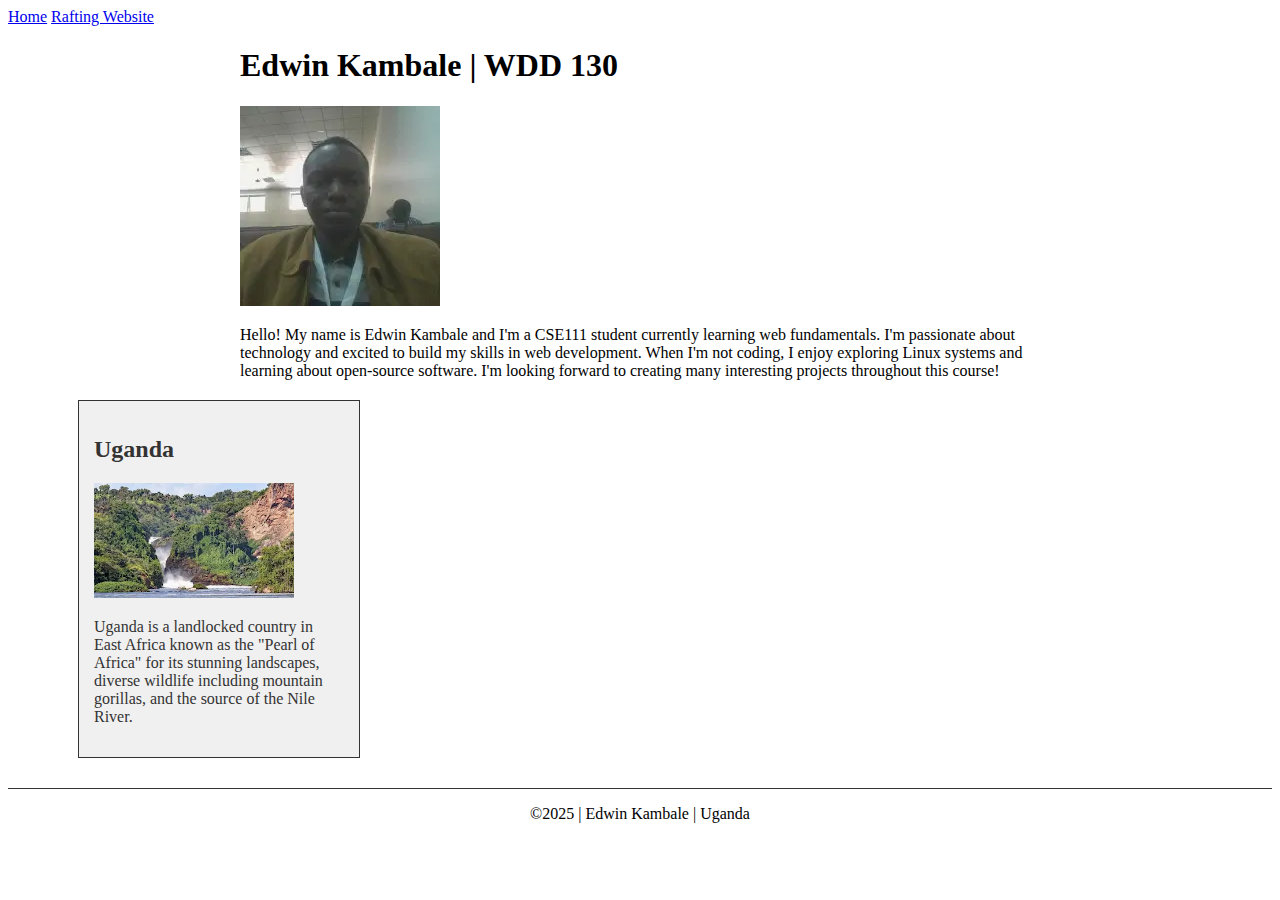
<file: index.html>
<!DOCTYPE html>
<html lang="en">
<head>
    <meta charset="UTF-8">
    <meta name="viewport" content="width=device-width, initial-scale=1.0">
    <meta name="description" content="Edwin Kambale. CSE111 student. Web Fundamentals. | WDD 130">
    <meta name="author" content="Edwin Kambale">
    <title>Edwin Kambale | WDD 130</title>
    <link rel="stylesheet" href="styles.css">
</head>
<body>
    <header>
        <nav>
            <a href="#">Home</a>
            <a href="wwr/">Rafting Website</a>
        </nav>
    </header>
    <main>
        <h1>Edwin Kambale | WDD 130</h1>
        <img src="images/kambale.webp" alt="Profile picture of Edwin Kambale" width="200">
        <p>Hello! My name is Edwin Kambale and I'm a CSE111 student currently learning web fundamentals. I'm passionate about technology and excited to build my skills in web development. When I'm not coding, I enjoy exploring Linux systems and learning about open-source software. I'm looking forward to creating many interesting projects throughout this course!</p>
    </main>
    <aside>
        <h2>Uganda</h2>
        <img src="images/uganda.webp" alt="Picture representing Uganda" width="200">
        <p>Uganda is a landlocked country in East Africa known as the "Pearl of Africa" for its stunning landscapes, diverse wildlife including mountain gorillas, and the source of the Nile River.</p>
    </aside>
    <footer>
        <p>&copy2025 | Edwin Kambale | Uganda</p>
    </footer>
</body>
</html>
</file>
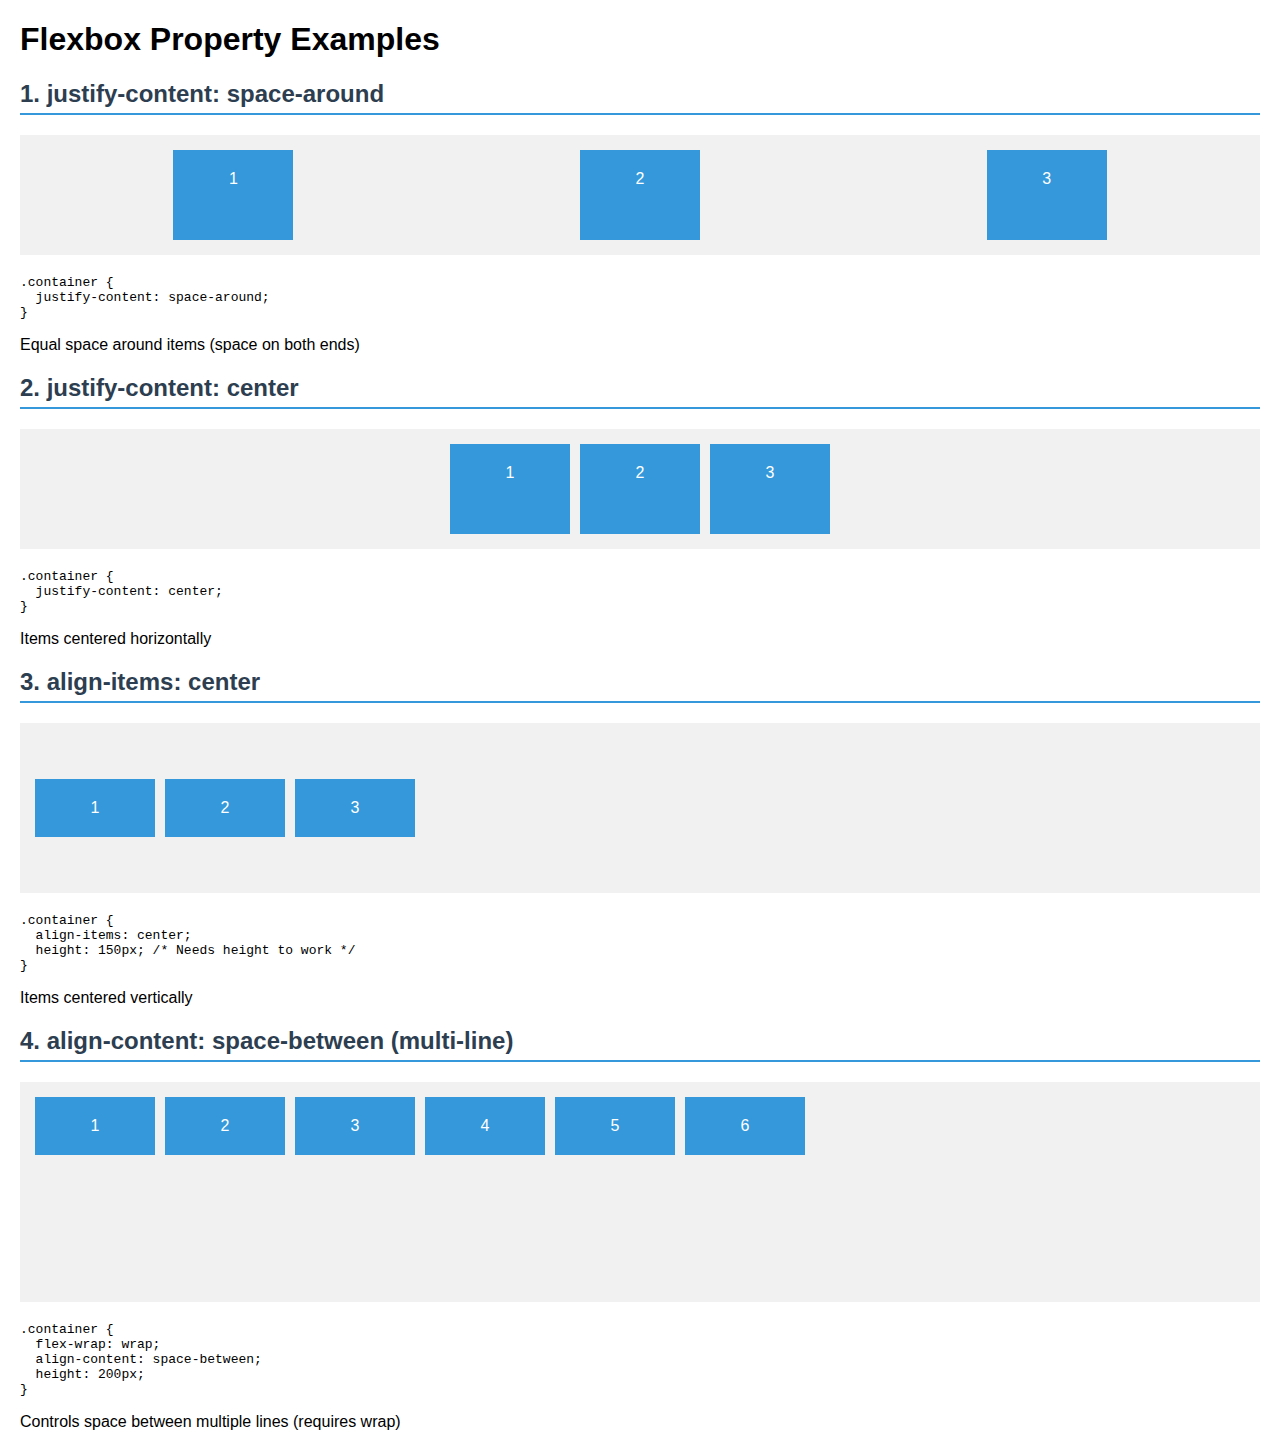
<file: tryout.html>
<!DOCTYPE html>
<html lang="en">
<head>
  <meta charset="UTF-8">
  <meta name="viewport" content="width=device-width, initial-scale=1.0">
  <title>Flexbox Visual Guide</title>
  <style>
    /* Base Styles */
    body {
      font-family: Arial, sans-serif;
      margin: 20px;
    }
    h2 {
      color: #2c3e50;
      border-bottom: 2px solid #3498db;
      padding-bottom: 5px;
    }
    .container {
      display: flex;
      background-color: #f1f1f1;
      margin: 20px 0;
      padding: 10px;
      min-height: 100px;
    }
    .item {
      background-color: #3498db;
      color: white;
      padding: 20px;
      margin: 5px;
      width: 80px;
      text-align: center;
    }

    /* Flexbox Examples */
    .space-around {
      justify-content: space-around;
    }
    .center {
      justify-content: center;
    }
    .align-center {
      align-items: center;
      height: 150px;
    }
    .align-content {
      flex-wrap: wrap;
      align-content: space-between;
      height: 200px;
    }
  </style>
</head>
<body>

  <h1>Flexbox Property Examples</h1>

  <!-- Example 1: justify-content: space-around -->
  <h2>1. justify-content: space-around</h2>
  <div class="container space-around">
    <div class="item">1</div>
    <div class="item">2</div>
    <div class="item">3</div>
  </div>
  <pre><code>.container {
  justify-content: space-around;
}</code></pre>
  <p>Equal space around items (space on both ends)</p>

  <!-- Example 2: justify-content: center -->
  <h2>2. justify-content: center</h2>
  <div class="container center">
    <div class="item">1</div>
    <div class="item">2</div>
    <div class="item">3</div>
  </div>
  <pre><code>.container {
  justify-content: center;
}</code></pre>
  <p>Items centered horizontally</p>

  <!-- Example 3: align-items: center -->
  <h2>3. align-items: center</h2>
  <div class="container align-center">
    <div class="item">1</div>
    <div class="item">2</div>
    <div class="item">3</div>
  </div>
  <pre><code>.container {
  align-items: center;
  height: 150px; /* Needs height to work */
}</code></pre>
  <p>Items centered vertically</p>

  <!-- Example 4: align-content (multi-line) -->
  <h2>4. align-content: space-between (multi-line)</h2>
  <div class="container align-content">
    <div class="item">1</div>
    <div class="item">2</div>
    <div class="item">3</div>
    <div class="item">4</div>
    <div class="item">5</div>
    <div class="item">6</div>
  </div>
  <pre><code>.container {
  flex-wrap: wrap;
  align-content: space-between;
  height: 200px;
}</code></pre>
  <p>Controls space between multiple lines (requires wrap)</p>

</body>
</html>
</file>
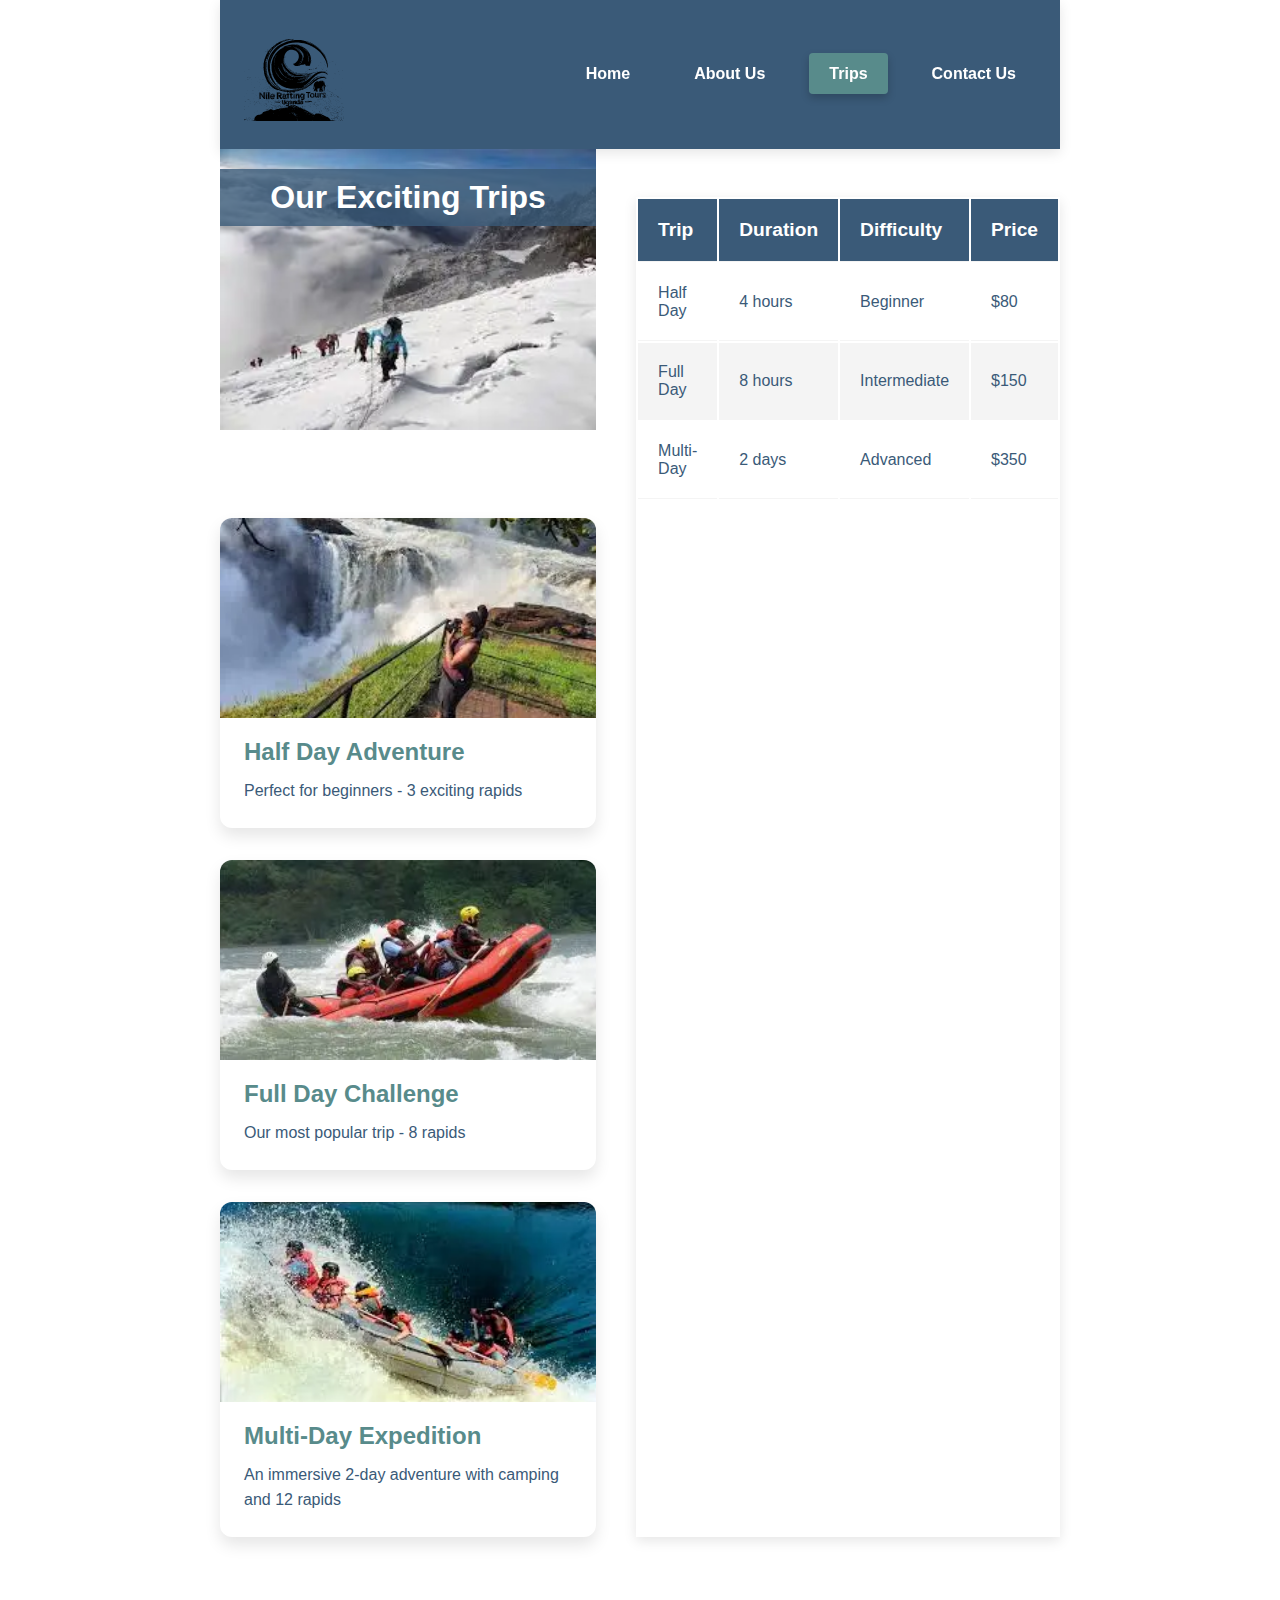
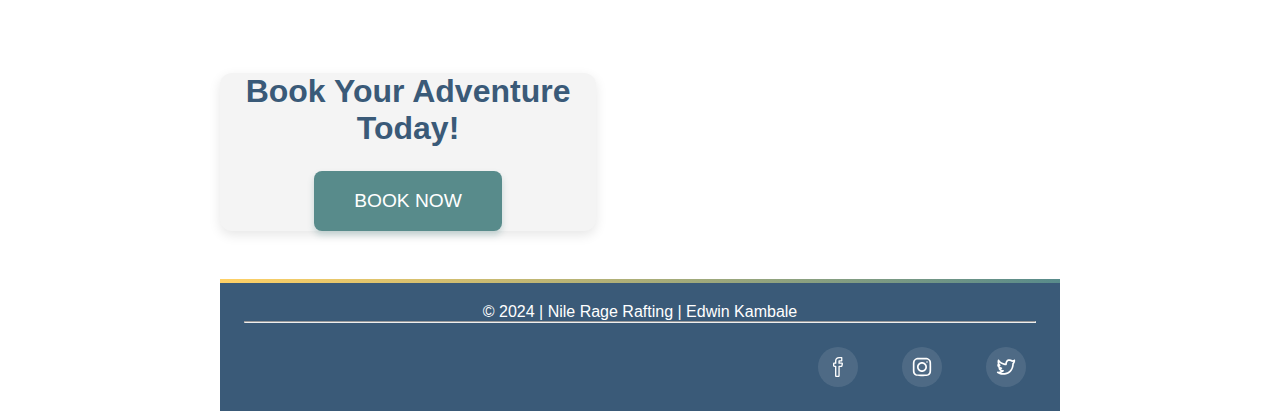
<file: wwr/trips.html>
<!DOCTYPE html>
<html lang="en-US">
<head>
  <meta charset="UTF-8">
  <meta name="viewport" content="width=device-width, initial-scale=1.0">
  <meta name="description" content="Explore Nile Rage Rafting’s exciting trips on the Nile River, including half-day, full-day, and multi-day adventures with detailed pricing and booking options.">  <meta name="author" content="Edwin Kambale">
  <title>Our Trips | Nile Rage Rafting</title>
  <link rel="stylesheet" href="styles/rafting.css">
</head>
<body>
  <header class="header">
    <div class="logo-container">
      <a href="index.html">
        <img src="images/logo.svg" alt="Nile Rage Rafting Logo" width="150">
      </a>
    </div>
    <nav>
      <ul>
        <li><a href="index.html">Home</a></li>
        <li><a href="about.html">About Us</a></li>
        <li><a href="trips.html" class="active">Trips</a></li>
        <li><a href="contact.html">Contact Us</a></li>
      </ul>
    </nav>
  </header>

  <main class="trips-main main">
    <div class="hero">
      <img src="images/rapid1.webp" alt="Rafting Adventure" loading="lazy">
      <h1>Our Exciting Trips</h1>
    </div>
    <section class="trips">
      <div class="trip">
        <img src="images/rapid3.webp" alt="Half Day Adventure" loading="lazy">
        <h3>Half Day Adventure</h3>
        <p>Perfect for beginners - 3 exciting rapids</p>
      </div>
      <div class="trip">
        <img src="images/trip02.webp" alt="Full Day Challenge" loading="lazy">
        <h3>Full Day Challenge</h3>
        <p>Our most popular trip - 8 rapids</p>
      </div>
      <div class="trip">
        <img src="images/trip03.webp" alt="Multi-Day Expedition" loading="lazy">
        <h3>Multi-Day Expedition</h3>
        <p>An immersive 2-day adventure with camping and 12 rapids</p>
      </div>
    </section>
    <section class="trip-table">
      <table>
        <thead>
          <tr>
            <th>Trip</th>
            <th>Duration</th>
            <th>Difficulty</th>
            <th>Price</th>
          </tr>
        </thead>
        <tbody>
          <tr>
            <td>Half Day</td>
            <td>4 hours</td>
            <td>Beginner</td>
            <td>$80</td>
          </tr>
          <tr>
            <td>Full Day</td>
            <td>8 hours</td>
            <td>Intermediate</td>
            <td>$150</td>
          </tr>
          <tr>
            <td>Multi-Day</td>
            <td>2 days</td>
            <td>Advanced</td>
            <td>$350</td>
          </tr>
        </tbody>
      </table>
    </section>
    <section class="cta">
      <h2>Book Your Adventure Today!</h2>
      <a href="contact.html" class="button">Book Now</a>
    </section>
  </main>

  <footer class="footer">
    <div class="footer-content">
      <p>&copy; <span id="year">2024</span> | Nile Rage Rafting | Edwin Kambale</p>
      
      <div class="divider"><hr></div> 
      
      <nav class="socialmedia">
        <a href="https://facebook.com" aria-label="Facebook">
          <img src="images/facebook.svg" alt="Facebook icon">
        </a>
        <a href="https://instagram.com" aria-label="Instagram">
          <img src="images/instagram.svg" alt="Instagram icon">
        </a>
        <a href="https://twitter.com" aria-label="Twitter">
          <img src="images/twitter.svg" alt="Twitter icon">
        </a>
      </nav>
    </div>
  </footer>

</body>
</html>
</file>
<file: styles.css>
main {
    width: 800px;
    margin: 0 auto;
}

main img {
    width: 200px;
}

aside {
    width: 250px;
    margin: 20px;
    border: 1px solid #333;
    padding: 15px;
    background-color: #f0f0f0;
    color: #333;
    position: relative;
    left: 50px;
}

aside img {
    width: 200px;
    height: auto;
}

p {
    padding: 0;
}

footer {
    margin-top: 30px;
    border-top: 1px solid #333;
    text-align: center;
}
</file>
<file: wwr/styles/rafting.css>
:root {
    --primary-color: #3A5A78;  /* Dark Blue */
    --secondary-color: #588B8B;  /* Teal */
    --accent1-color: #FFD166;  /* Yellow */
    --accent2-color: #F4F4F4;  /* Light Gray */
    --heading-font: "Bebas Neue", sans-serif;
    --body-font: "Roboto", sans-serif;

  }

  header, main, footer {
    width: 100%;
    max-width: 840px; /* Limit the width for larger screens */
    margin: 0 auto;
  }
  
  * {
    margin: 0;
    padding: 0;
    box-sizing: border-box;
  }
  
  body {
    font-family: var(--body-font);
    color: var(--primary-color);
  }
  
  /* HEADER GRID LAYOUT */
  header {
    background-color: var(--primary-color);
    padding: 1.5rem; /* Match main and footer */
    display: grid;
    grid-template-columns: 150px 1fr;
    align-items: center;
    gap: 2rem;
    box-shadow: 0 4px 12px rgba(0,0,0,0.1);
    position: sticky;
    top: 0;
    z-index: 100;
  }

  .logo-container img {
    transition: transform 0.3s ease;
  }
  
  .logo-container:hover img {
    transform: rotate(-5deg) scale(1.05);
  }
  
  header img {
    width: 100px;
  }
  
  /* NAV FLEX LAYOUT */
  nav {
    display: flex;
    justify-content: flex-end;
    margin-top: 0;
    gap: 20px;

  }
  
  nav a {
    color: white;
    text-decoration: none;
    font-weight: 700;
    padding: 0.75rem 1.25rem;
    border-radius: 50px;
    transition: all 0.3s cubic-bezier(0.25, 0.8, 0.25, 1);
    position: relative;
    overflow: hidden;
  }

  nav a::before {
    content: '';
    position: absolute;
    bottom: 0;
    left: 0;
    width: 100%;
    height: 2px;
    background: var(--accent1-color);
    transform: scaleX(0);
    transition: transform 0.3s ease;
  }

  nav a:hover::before {
    transform: scaleX(1);
  }

  nav a:hover {
    background-color: var(--accent1-color);
    color: var(--primary-color);
    border-radius: 4px;
  }

  /* Active state for current page */
nav a.active {
  background-color: var(--secondary-color);
  border-radius: 4px;
  box-shadow: 0 4px 8px rgba(0, 0, 0, 0.2);
}

  
  h1, h2 {
    font-family: var(--heading-font);
    color: var(--secondary-color);
  }
  
  .hero {
    position: relative;
  }
  
  .hero img {
    display: block;
    width: 100%;
    height: auto;
  }
  
  h1 {
    position: absolute;
    top: 20px;
    width: 100%;
    text-align: center;
    background-color: rgba(58, 90, 120, 0.8);
    color: white;
    padding: 10px;
  }
  
  /* .hero article {
    position: absolute;
    bottom: 20px;
    right: 20px;
    width: 300px;
    background-color: rgba(255, 209, 102, 0.9);
    padding: 10px;
  }
  
  .hero article img {
    float: right;
    width: 100px;
    margin-left: 10px;
  } */
  
  section {
    margin: 20px 0;
  }
  
  footer {
    background: var(--primary-color);
    color: white;
    padding: 1.5rem; /* Match main and header */
    text-align: center;
    position: relative;
    overflow: hidden;
  }

  .footer-content {
    position: relative;
    z-index: 2;
  }
  
  footer::before {
    content: '';
    position: absolute;
    top: 0;
    left: 0;
    right: 0;
    height: 4px;
    background: linear-gradient(to right, var(--accent1-color), var(--secondary-color));
  }

  .divider {
    grid-column: 1 / -1;
  }

  .socialmedia {
    display: flex;
    justify-content: flex-end;
    gap: 1.5rem;
    margin-top: 1.5rem;
  }
  
  .socialmedia a {
    text-decoration: none;
    margin: 0 10px;
    display: flex;
    align-items: center;
    justify-content: center;
    width: 40px;
    height: 40px;
    background: rgba(255,255,255,0.1);
    border-radius: 50%;
    transition: all 0.3s ease;
  }

  .socialmedia a:hover {
    background: var(--accent1-color);
    transform: translateY(-3px) rotate(10deg);
  }

  .socialmedia img {
    width: 20px;
    height: 20px;
    filter: brightness(0) invert(1);
    transition: transform 0.3s ease;
  }

  .socialmedia img:hover {
    transform: scale(1.1);
  }
  
  /* Reset list styles for nav */
  nav ul {
    list-style: none;
    display: flex;
    gap: 1.5rem;
    margin: 0;
    padding: 0;
    justify-content: flex-end;
  }

/* HISTORY SECTION */

.history {
  display: grid;
  grid-template-columns: 1fr 1fr;
  gap: 3rem;
  padding: 4rem 0;
  background: linear-gradient(to bottom, var(--accent2-color) 0%, white 100%);
}

.history h2 {
  grid-column: 1 / -1;
  text-align: center;
  font-size: 2.5rem;
  color: var(--primary-color);
  text-shadow: 2px 2px 4px rgba(0,0,0,0.1);
}

.history p {
  background: white;
  padding: 2rem;
  border-radius: 12px;
  box-shadow: 0 8px 16px rgba(0,0,0,0.1);
  font-size: 1.1rem;
  line-height: 1.6;
  position: relative;
  transition: transform 0.3s ease;
}

.history p:hover {
  transform: translateY(-5px);
}

.history p::after {
  content: '';
  position: absolute;
  bottom: -10px;
  left: 5%;
  width: 90%;
  height: 10px;
  background: var(--accent1-color);
  filter: blur(10px);
  z-index: -1;
  opacity: 0.7;
  transition: all 0.3s ease;
}

.history p:hover::after {
  bottom: -15px;
  opacity: 0.9;
}

.history::before {
  content: "";
  background: url('images/history-timeline.svg') center/contain no-repeat;
  height: 100px;
  grid-column: 1 / -1;
}

/* GALLERY/ADVENTURES SECTION */

.gallery {
  padding: 4rem 0;
  background: var(--accent2-color);
}

.gallery h2 {
  text-align: center;
  font-size: 2.5rem;
  margin-bottom: 3rem;
  color: var(--primary-color);
}

.rapids-grid {
  display: grid;
  grid-template-columns: repeat(auto-fit, minmax(180px, 1fr));
  gap: 1.5rem;
  padding: 0 2rem;
}

figure {
  margin: 0;
  border-radius: 12px;
  overflow: hidden;
  box-shadow: 0 8px 16px rgba(0,0,0,0.1);
  transition: all 0.3s ease;
  position: relative;
}

figure:hover {
  transform: translateY(-8px);
  box-shadow: 0 12px 24px rgba(0,0,0,0.15);
}

figure img {
  width: 100%;
  height: 180px;
  object-fit: cover;
  transition: transform 0.5s ease;
}

figure:hover img {
  transform: scale(1.1);
}

figcaption {
  position: absolute;
  bottom: 0;
  left: 0;
  right: 0;
  background: rgba(88, 139, 139, 0.9);
  color: white;
  padding: 1rem;
  font-size: 1.1rem;
  text-align: center;
  transform: translateY(100%);
  transition: transform 0.3s ease;
}

figcaption em {
  color: var(--accent1-color);
  font-style: normal;
}

figure:hover figcaption {
  transform: translateY(0);
}

/* Responsive adjustments */
@media (max-width: 768px) {
  header {
    grid-template-columns: 1fr;
    text-align: center;
    gap: 10px;
  }
  
  nav {
    justify-content: center;
  }
  
  nav ul {
    flex-wrap: wrap;
    justify-content: center;
  }

  .history {
    grid-template-columns: 1fr;
    padding: 2rem 1rem;
  }
  
  .rapids-grid {
    grid-template-columns: repeat(2, 1fr);
  }

}

a:focus, button:focus {
  outline: 2px solid var(--accent1-color);
  outline-offset: 3px;
}

/* Focus states for accessibility */
a:focus, button:focus {
  outline: 2px solid var(--accent1-color);
  outline-offset: 3px;
}

/* Skip to content link */
.skip-link {
  position: absolute;
  left: -9999px;
  top: 0;
  background: var(--accent1-color);
  color: var(--primary-color);
  padding: 1rem;
  z-index: 1000;
}

.skip-link:focus {
  left: 0;
}


/* ===== CONTACT FORM ENHANCEMENTS ===== */
.contact-form {
  width: 90%;
  max-width: 600px;
  margin: 2rem auto;
  padding: 2rem;
  background: white;
  border-radius: 12px;
  box-shadow: 0 8px 24px rgba(58, 90, 120, 0.1);
  transition: transform 0.3s ease, box-shadow 0.3s ease;
}


.contact-form:hover {
  transform: translateY(-5px);
  box-shadow: 0 12px 28px rgba(58, 90, 120, 0.15);
}

.form-group {
  margin-bottom: 1.8rem;
  position: relative;
}

.form-group label {
  display: block;
  margin-bottom: 0.6rem;
  font-weight: 700;
  color: var(--primary-color);
  font-size: 1.1rem;
}

.form-group input[type="text"],
.form-group input[type="email"],
.form-group textarea {
  width: 100%;
  padding: 1rem;
  border: 2px solid var(--accent2-color);
  border-radius: 8px;
  font-family: var(--body-font);
  transition: all 0.3s cubic-bezier(0.25, 0.8, 0.25, 1);
  background: rgba(244, 244, 244, 0.5);
}

.form-group input[type="text"]:focus,
.form-group input[type="email"]:focus,
.form-group textarea:focus {
  border-color: var(--secondary-color);
  background: white;
  outline: none;
  box-shadow: 0 0 0 3px rgba(88, 139, 139, 0.2);
}

.form-group textarea {
  min-height: 150px;
  resize: vertical;
}

/* RADIO BUTTON ENHANCEMENTS */
.radio-group {
  display: flex;
  gap: 1.5rem;
  margin: 1rem 0;
}

.radio-group div {
  display: flex;
  align-items: center;
  gap: 0.5rem;
}

input[type="radio"] {
  -webkit-appearance: none;
  appearance: none;
  width: 20px;
  height: 20px;
  border: 2px solid var(--secondary-color);
  border-radius: 50%;
  transition: all 0.3s ease;
  position: relative;
  cursor: pointer;
}

input[type="radio"]:checked {
  background: var(--secondary-color);
  box-shadow: inset 0 0 0 3px white;
}

/* CHECKBOX STYLING */
.form-group:last-of-type {
  display: flex;
  align-items: center;
  gap: 0.8rem;
}

input[type="checkbox"] {
  -webkit-appearance: none;
  appearance: none;
  width: 20px;
  height: 20px;
  border: 2px solid var(--secondary-color);
  border-radius: 4px;
  transition: all 0.3s ease;
  cursor: pointer;
  position: relative;
}

input[type="checkbox"]:checked {
  background: var(--secondary-color);
}

input[type="checkbox"]:checked::after {
  content: "✓";
  position: absolute;
  color: white;
  font-weight: bold;
  left: 50%;
  top: 50%;
  transform: translate(-50%, -50%);
}

/* BUTTON ENHANCEMENT */
.cta-button {
  display: inline-block;
  width: 100%;
  background: var(--secondary-color);
  color: white;
  padding: 1.2rem;
  border: none;
  border-radius: 8px;
  font-family: var(--heading-font);
  font-size: 1.2rem;
  letter-spacing: 1px;
  cursor: pointer;
  transition: all 0.4s cubic-bezier(0.25, 0.8, 0.25, 1);
  text-transform: uppercase;
  box-shadow: 0 4px 6px rgba(88, 139, 139, 0.3);
}

.cta-button:hover {
  background: var(--primary-color);
  transform: translateY(-3px);
  box-shadow: 0 6px 12px rgba(58, 90, 120, 0.3);
}

.cta-button:active {
  transform: translateY(1px);
}

/* FORM VALIDATION */
input:required:invalid, 
textarea:required:invalid {
  border-left: 4px solid #e63946;
}

input:required:valid,
textarea:required:valid {
  border-left: 4px solid #588B8B;
}

/* RESPONSIVE ADJUSTMENTS */
@media (max-width: 768px) {
  .contact-form {
    padding: 1.5rem;
  }
  
  .radio-group {
    flex-direction: column;
    gap: 0.8rem;
  }
}





/* ============================================= */
/* HOME PAGE SPECIFIC STYLES (wwr/index.html) */
/* ============================================= */

/* Hero Section - Full width image */
.home-hero {
  position: relative;
  margin-bottom: 3rem;
}


.home-hero img {
  width: 100%;
  height: 60vh;
  object-fit: cover;
  object-position: center 70%;
}
/* main secton content design */

.home-content {
  display: grid;
  grid-template-columns: 1fr;
  gap: 3rem;
  max-width: 1200px;
  margin: 0 auto;
  padding: 0 1rem; /* Match header, main, footer */
}

@media (min-width: 768px) {
  .home-content {
    grid-template-columns: 1fr 1fr;
  }
}

/* Hero Heading */
.home-hero h1 {
  position: absolute;
  top: 50%;
  left: 50%;
  transform: translate(-50%, -50%);
  background-color: rgba(58, 90, 120, 0.9);
  color: white;
  padding: 1.5rem 3rem;
  font-size: 3rem;
  text-align: center;
  width: 90%;
  max-width: 800px;
  border-radius: 8px;
}

/* Newsletter Form */
.newsletter {
  background-color: var(--accent2-color);
  padding: 3rem 2rem;
  margin: 3rem auto;
  border-radius: 12px;
  max-width: 800px;
}

.newsletter h2 {
  text-align: center;
  margin-bottom: 1.5rem;
  color: var(--primary-color);
}

.newsletter-form {
  display: grid;
  grid-template-columns: 1fr 1fr;
  gap: 1.5rem;
}

.newsletter-form .form-group {
  margin-bottom: 0;
}

/* Call to Action */
.home-cta {
  text-align: center;
  margin: 4rem 0;
}

.home-cta .cta-button {
  display: inline-block;
  padding: 1rem 2.5rem;
  font-size: 1.25rem;
}

/* Grid Content */
.grid-features {
  display: grid;
  grid-template-columns: repeat(auto-fit, minmax(300px, 1fr));
  gap: 2rem;
  margin: 4rem auto;
}

.feature-card {
  background: white;
  border-radius: 12px;
  overflow: hidden;
  box-shadow: 0 8px 16px rgba(0,0,0,0.1);
  transition: transform 0.3s ease;
}

.feature-card:hover {
  transform: translateY(-10px);
}

.feature-card img {
  width: 100%;
  height: 200px;
  object-fit: cover;
}

.feature-content {
  padding: 1.5rem;
}

/* Content Layout - Multi-column design */
.home-content {
  width: 100%;
  display: grid;
  grid-template-columns: 1fr;
  gap: 1rem;
  max-width: 840px;
  margin: 0 auto;
}

@media (min-width: 768px) {
  .home-content {
    grid-template-columns: 1fr 1fr;
  }
}

/* ============================================= */
/* TRIPS PAGE SPECIFIC STYLES (wwr/trips.html) */
/* ============================================= */

/* Call to Action */
.cta {
  text-align: center;
  margin: 3rem auto;
  padding: 2.5rem;
  background-color: var(--accent2-color);
  border-radius: 12px;
  max-width: 800px;
  box-shadow: 0 4px 12px rgba(0, 0, 0, 0.1);
}

.cta .button {
  background: var(--secondary-color);
  color: white;
  padding: 1rem 2rem;
  text-decoration: none;
  border-radius: 8px;
  font-family: var(--heading-font);
  display: inline-block;
}

.cta h2 {
  margin-bottom: 1.5rem;
  font-size: 2rem;
  color: var(--primary-color);
  font-family: var(--heading-font);
}

.cta a.button {
  display: inline-block;
  background: var(--secondary-color);
  color: white;
  padding: 1.2rem 2.5rem;
  border: none;
  border-radius: 8px;
  font-family: var(--heading-font);
  font-size: 1.2rem;
  text-transform: uppercase;
  text-decoration: none;
  transition: all 0.3s ease;
  box-shadow: 0 4px 6px rgba(88, 139, 139, 0.3);
}

.cta a.button:hover {
  background: var(--primary-color);
  transform: translateY(-3px);
  box-shadow: 0 6px 12px rgba(58, 90, 120, 0.3);
}

/* Trip Content with Photos */
.trips {
  display: grid;
  grid-template-columns: repeat(auto-fit, minmax(280px, 1fr));
  gap: 2rem;
  margin: 3rem 0;
}

.trip {
  background: white;
  border-radius: 12px;
  overflow: hidden;
  box-shadow: 0 8px 16px rgba(0, 0, 0, 0.1);
  transition: transform 0.3s ease;
}

.trip:hover {
  transform: translateY(-8px);
  box-shadow: 0 12px 24px rgba(0, 0, 0, 0.15);
}

.trip img {
  width: 100%;
  height: 200px;
  object-fit: cover;
  transition: transform 0.5s ease;
}

.trip:hover img {
  transform: scale(1.05);
}

.trip h3 {
  color: var(--secondary-color);
  font-size: 1.5rem;
  margin: 1rem 1.5rem 0.75rem;
}

.trip p {
  color: var(--primary-color);
  line-height: 1.6;
  padding: 0 1.5rem 1.5rem;
}

/* Trip Table Summary */
.trip-table {
  width: 100%;
  border-collapse: collapse;
  margin: 3rem 0;
  box-shadow: 0 4px 12px rgba(0, 0, 0, 0.1);
  background: white;
}

.trip-table th,
.trip-table td {
  padding: 1.25rem;
  text-align: left;
  border-bottom: 1px solid var(--accent2-color);
}

.trip-table th {
  background-color: var(--primary-color);
  color: white;
  font-family: var(--heading-font);
  font-size: 1.2rem;
}

.trip-table td {
  color: var(--primary-color);
}

.trip-table tr:nth-child(even) {
  background-color: var(--accent2-color);
}

.trip-table tr:hover {
  background-color: rgba(88, 139, 139, 0.15);
}

/* Page Design - Multi-column layout */
.trips-main {
  display: grid;
  grid-template-columns: 1fr;
  gap: 2.5rem;
  max-width: 840px;
  margin: 0 auto;
}

.trips, .trip-table, .cta, .newsletter, .grid-features {
  padding: 0; /* Remove side padding to align with container */
  margin: 3rem 0; /* Consistent vertical spacing */
}

@media (min-width: 992px) {
  .trips-main {
    grid-template-columns: 3fr 1fr;
  }
  .trips {
    grid-column: 1 / 2;
  }
  .trip-table {
    grid-column: 2 / 3;
    grid-row: 1 / 3;
  }
  .cta {
    grid-column: 1 / 2;
  }
}

/* Responsive adjustments for trips page */
@media (max-width: 768px) {
  header, main, footer, .trips-main, .home-content {
    padding: 0 1rem; /* Reduced for mobile, consistent */
  }
  .trips-main {
    grid-template-columns: 1fr;
  }
  .trip-table {
    display: block;
    overflow-x: auto;
  }
  .cta {
    padding: 1.5rem 0; /* Minimal padding for mobile */
  }
}
</file>
